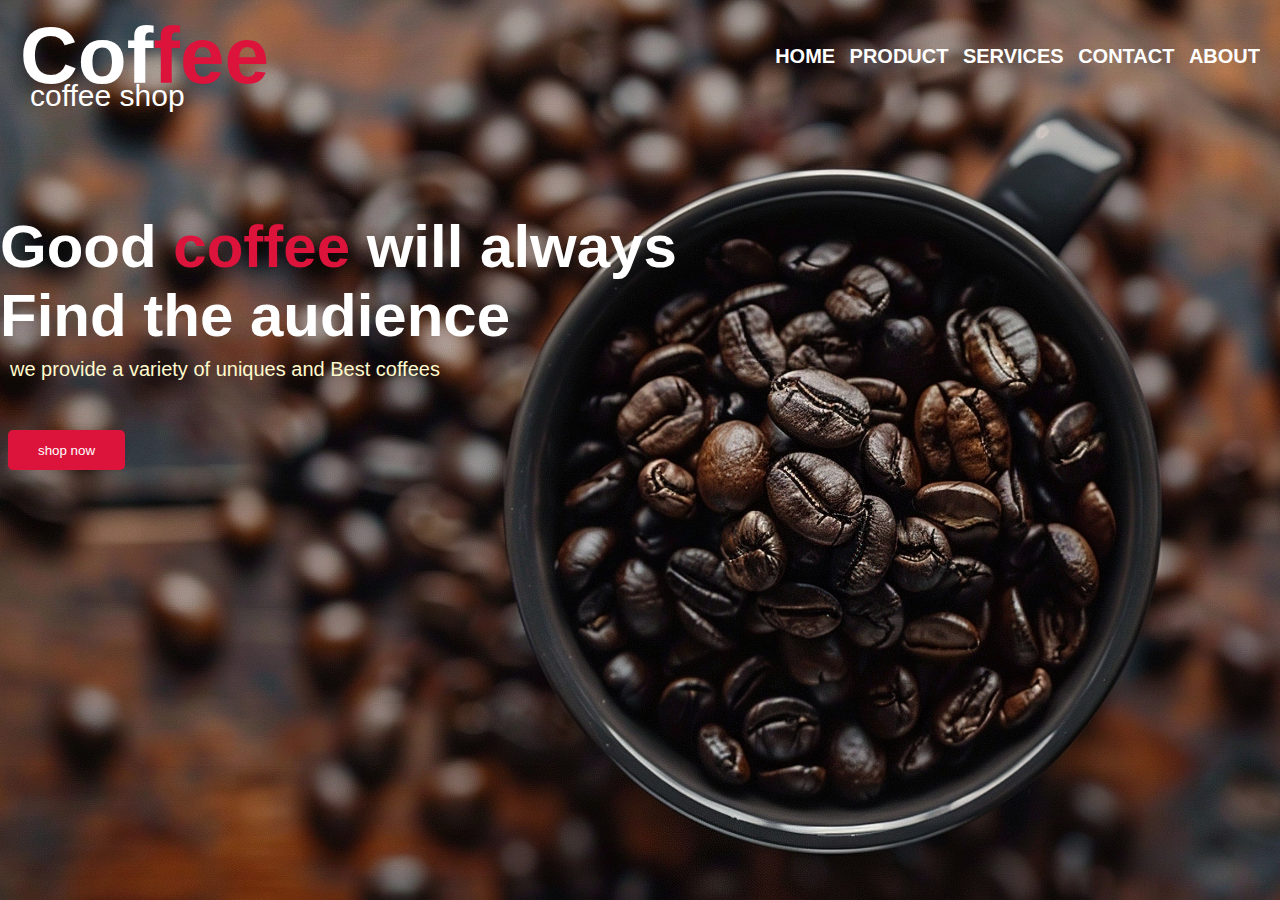
<file: index.html>
<!DOCTYPE html>
<html lang="en">
<head>
     <meta charset="UTF-8">
     <meta http-equiv="x-UA-Compatible" content="IE=edge">
     <meta name="viewport" content="width=device-width, initial-scale=1.0">
     <link rel="stylesheet" href="style.css">
     <title>coffee  shop</title>
</head>    
<body>
    <div class="container">
        <div class="nav-bar">
            <h1 class="title">Cof<span>fee</span></h1>
            <p>coffee shop</p>
            <u1 class="menu">
                <li><a href="#">HOME</a></li>
                <li><a href="#">PRODUCT</a></li>
                <li><a href="#">SERVICES</a></li>
                <li><a href="#">CONTACT</a></li>
                <li><a href="#">ABOUT</a></li>
                
            </u1>
        </div>

        <div class="home">
            <h1 class="title-1">Good <span>coffee</span> will always <br>Find the audience</h1>
            <p>we provide a variety of uniques and Best coffees</p>
            <button type="button">shop now</button>

        </div>
    </div>
</body>
</html>
</file>
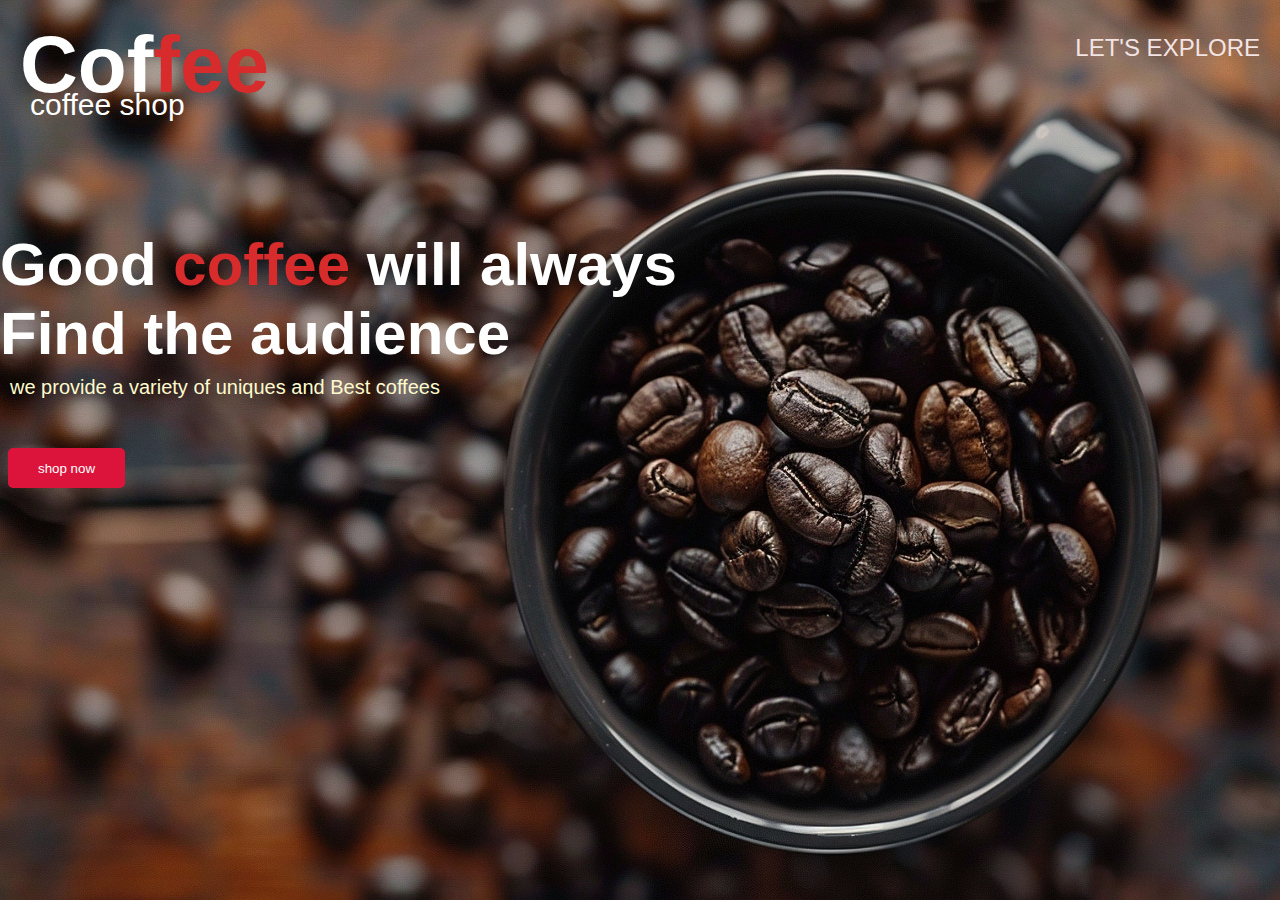
<file: sahilkale/index.html>
<!DOCTYPE html>
<html lang="en">
<head>
     <meta charset="UTF-8">
     <meta http-equiv="x-UA-Compatible" content="IE=edge">
     <meta name="viewport" content="width=device-width, initial-scale=1.0">
     <link rel="stylesheet" href="style.css">
     <title>coffee  shop</title>
</head>    
<body>
    <div class="container">
        <div class="nav-bar">
            <h1 class="title">Cof<span>fee</span></h1>
            <p>coffee shop</p>
           
            <div class="dropbtn">
                LET'S EXPLORE
            <u1 class="menus">
                <li><a href="#">HOME</a></li>
                <li><a href="menu.html">MENU CARD</a></li>
                <li><a href="contact.html">CONTACT</a></li>
                <li><a href="aboutus.html">ABOUT US</a></li>
                
            </u1>
            </div>
        </div>
        <div class="home">
            <h1 class="title-1">Good <span>coffee</span> will always <br>Find the audience</h1>
            <p>we provide a variety of uniques and Best coffees</p>
            <button type="button">shop now</button>

        </div>
    </div>    
</body>
</html>
</file>
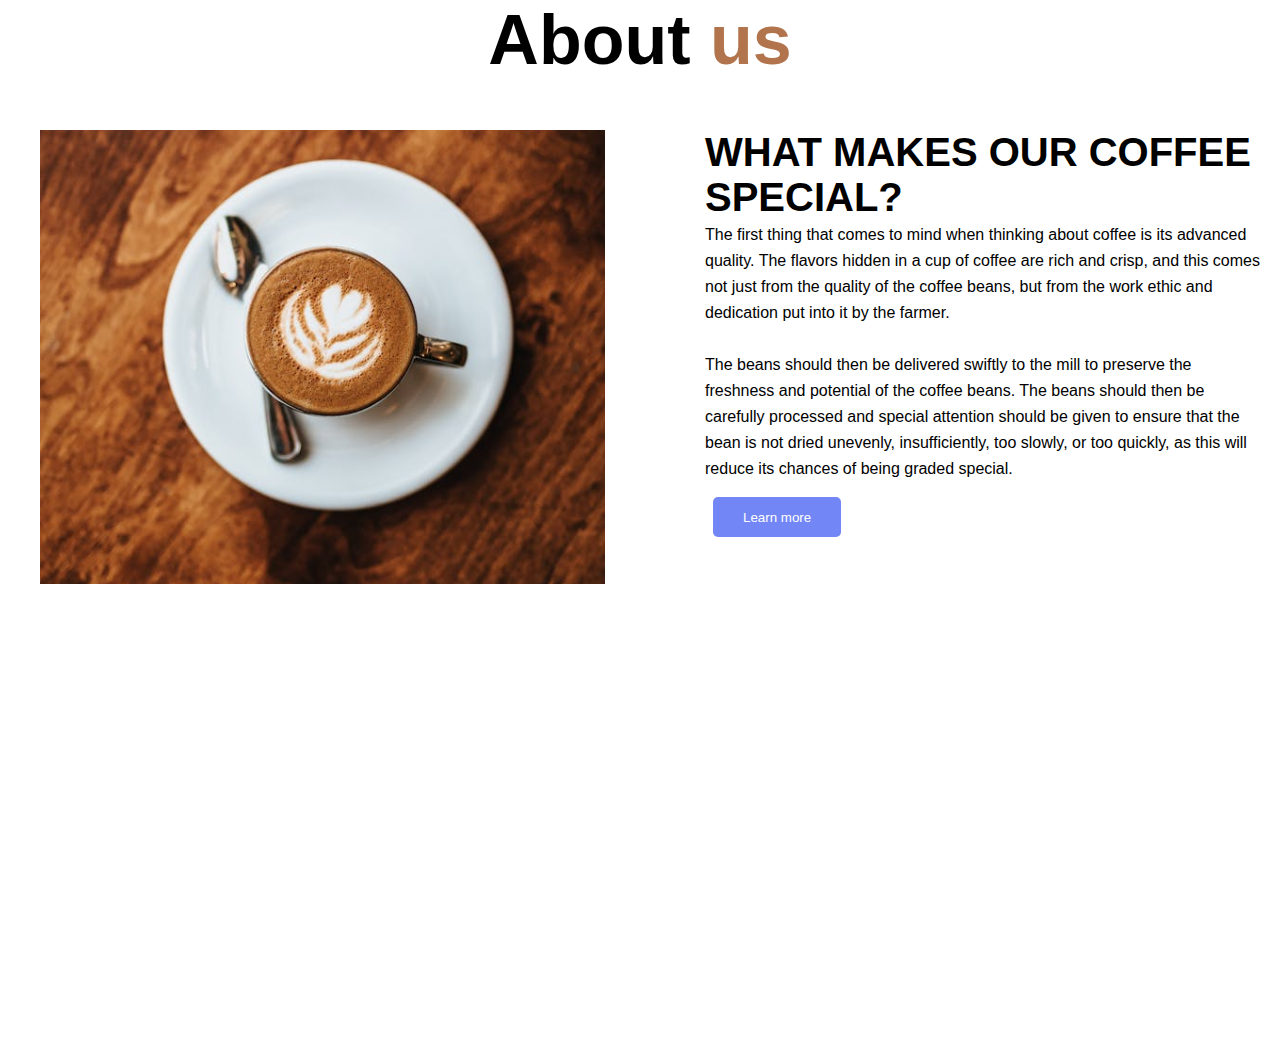
<file: sahilkale/aboutus.html>
<!DOCTYPE html>
<html lang="en">
<head>
     <meta charset="UTF-8">
     <meta http-equiv="x-UA-Compatible" content="IE=edge">
     <meta name="viewport" content="width=device-width, initial-scale=1.0">
     <link rel="stylesheet" href="aboutus.css">
</head>    
<body>
<section id="about">
    <div class="container">
        <div class="heading">About <span>us</span></div>
        <div class="row">
           <div class="left">
                <img src="image3.jpeg" alt="">
            </div>    
        <div class="right">
            <div class="content"> 
              <h3>WHAT MAKES OUR COFFEE SPECIAL?</h3>
                <p>The first thing that comes to mind when thinking about coffee is its advanced quality. The flavors hidden in a cup of coffee are rich and crisp, and this comes not just from the quality of the coffee beans, but from the work ethic and dedication put into it by the farmer.
                <br><br>The beans should then be delivered swiftly to the mill to preserve the freshness and potential of the coffee beans. The beans should then be carefully processed and special attention should be given to ensure that the bean is not dried unevenly, insufficiently, too slowly, or too quickly, as this will reduce its chances of being graded special. 
                </p>
            <button id="button">Learn more</button>
        </div>    
    
        </div>
     </div>   
</section>
</file>
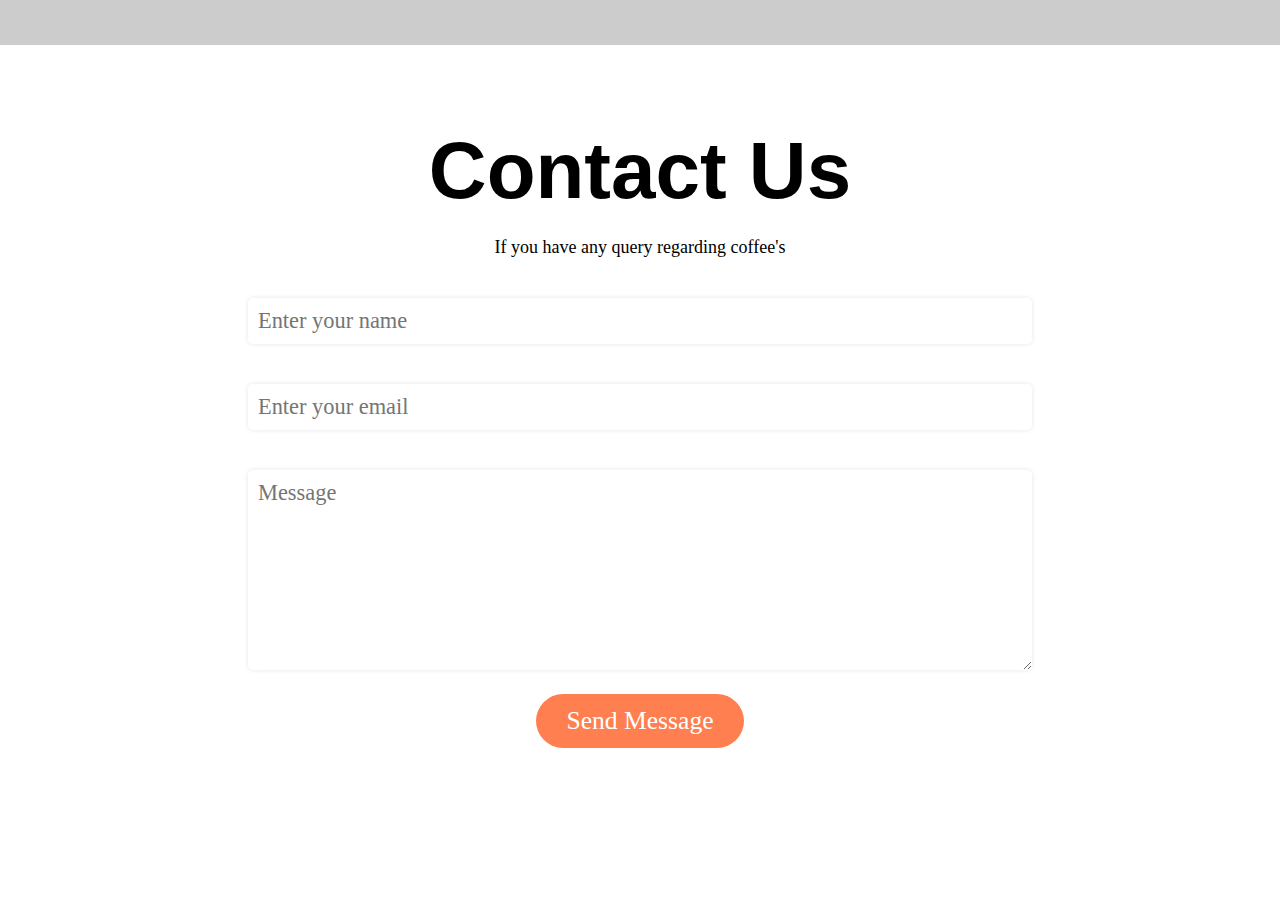
<file: sahilkale/contact.html>
<!DOCTYPE html>
<html lang="en">
    <head>
        <title></title>
        <meta charset="utf-8">
        <meta name="viewport" content="width=device-width, initial-scaler=1, maximun-scale=1">
        <link rel="stylesheet" href="contact.css">
    </head>
    <body>
        <header>
            <nav>
            </nav>
            <main>
                <section class="contact">
                    <h3>Contact Us</h3>
                    <div class="info">
                        <p>
                            If you have any query regarding coffee's  
                        </p>
                    </div>
                    <form action="#" class="form">
                        <div class="form-group">
                            <input type="name" name="name" id="name" placeholder="Enter your name"/>
                        </div>
                        <div class="form-group">
                            <input type="email" name="email" id="email" placeholder="Enter your email"/>
                        </div>
                        <form action="#" class="form">
                            <div class="form-group">
                                <textarea name="textarea" id="textarea" cols="30" rows="10" placeholder="Message"></textarea>
                            </div>
                            <button type="submit">Send Message</button>
                    </form>
                 </section>
            </main>
        </header>
    </body>
</html>
</file>
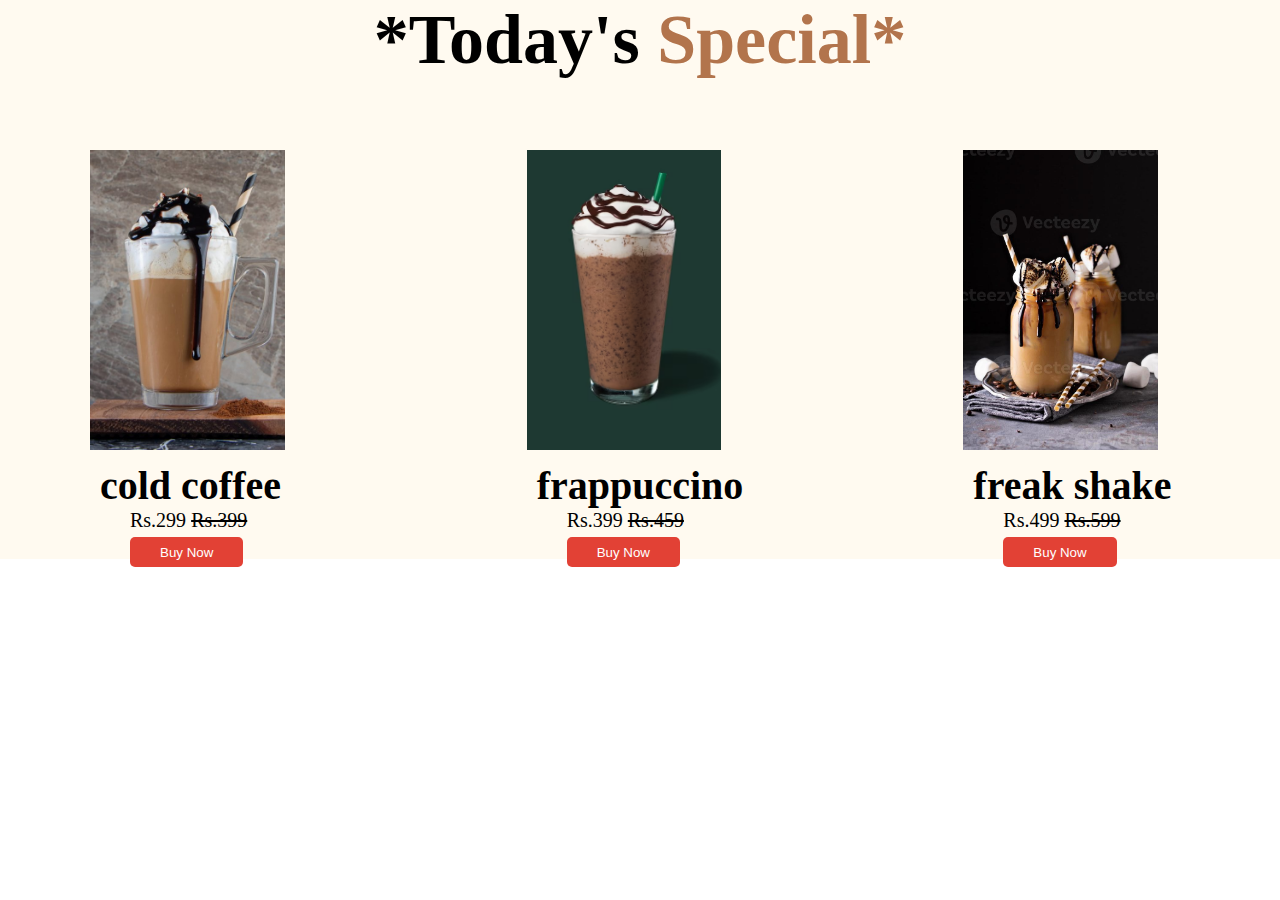
<file: sahilkale/menu.html>
<!DOCTYPE html>
<html lang="en">
<head>
     <meta charset="UTF-8">
     <meta http-equiv="x-UA-Compatible" content="IE=edge">
     <meta name="viewport" content="width=device-width, initial-scale=1.0">
     <link rel="stylesheet" href="menu.css">
</head>    
<body>
<section id="menu">
    <div class="container">
        <div class="heading">*Today's <span>Special*</span></div>
        <div class="coffee-grid">
        <div class="row">
            <div class="card1">
                <img src="coffee2.jfif" alt="">
                    <h3>cold coffee</h3>
                    <p>Rs.299  <strike>Rs.399</strike> <span class="fa-solid fa-cart-shopping"></span></p>
                    <button id="button">Buy Now</button>
            </div>


                <div class="card1">
                    <img src="sahilu.avif" alt="">
                        <h3>frappuccino</h3>
                        <p>Rs.399  <strike>Rs.459</strike> <span class="fa-solid fa-cart-shopping"></span></p>
                        <button id="button">Buy Now</button>           
                </div>


                <div class="card1">
                    <img src="coffee3.jpg" alt="">
                        <h3>freak shake</h3>
                        <p>Rs.499 <strike>Rs.599</strike> <span class="fa-solid fa-cart-shopping"></span></p>
                        <button id="button">Buy Now</button>           
                </div>   
             </div>        
        </div>
    </div>


    </div>
</section>
</file>
<file: style.css>
*{
    margin: 0;
    padding: 0;
    box-sizing: border-box;
}
.container{
    height: 100vh;
    width: 100%;
    background-image: url("image1.jpg");
    background-size: cover;
    background-position: center;
    font-family: Arial, Helvetica, sans-serif;
}
.nav-bar{
    display: flex;
    align-items: center;
    justify-content: space-between;
    padding: 10px 20px;
}
.nav-bar .title{
    color: #fff;
    font-size: 80px;
    font-weight: 1200;
    cursor: pointer;
}
span{
    color: crimson;    
}
.nav-bar p{
    position: absolute;
    margin-top: 80px;
    margin-left: 10px;
    color: #fff;
    font-size: 30px;
    font-weight: 500;
}
.menu li{
    list-style: none;
    display: inline-block;
}
.menu li a{
    text-decoration: none;
    color: #fff;
    font-size: 20px;
    font-weight: 600;
    margin-left: 10px;
    transition: .4s ease;
}
.menu li a:hover{
    color: crimson;
    padding: 5px 10px;
    border: 2px solid #fff;
}
.home p{
    height: 80px;
    padding: 10px;
}
.title-1{
    font-size: 60px;
    margin-top: 100px;
    color: #fff;
    font-weight: 600;
}
.home p{
    color: lemonchiffon;
    font-size: 20px;
    padding-top: 8px;
}
.home button{
    height: 40px;
    color: #fff;
    background: crimson;
    padding: 5px 30px;
    margin-top: 0px;
    margin-left: 8px;
    border: none;
    border-radius: 5px;
    transition: .4s ease;
    cursor: pointer;
}
.home button:hover{
    background: none;
    border: 2px solid crimson;
}
</file>
<file: sahilkale/style.css>
*{
    margin: 0;
    padding: 0;
    box-sizing: border-box;
}
.dropbtn{
    margin-top: 30px;
    height: 80px;
    width: 95%;
    font-weight: 100px;
    position: relative;
    color: rgb(243, 228, 228);
    text-align: right;
    line-height: 15px;
    font-size:x-large;
    cursor: pointer;
    transition: 0.3s;
}
.dropbtn:hover{
    color: #cf7a7a;
}
.menus{
    margin-top: 9px;
    height: 23vh;
    width: 20%;
    background-color:#fff;
    position: absolute;
    right: 0;
    display: none;
}
.menus a{
    color: black;
    display: block;
    text-align: left;
    padding-left: 10px;
    padding-top: 3px;
    font-size: large;
    text-decoration: none;
    text-transform:none;
    font-family:"cursive";
}
.menus a:hover{
    background-color:dodgerblue;
    color: white;
}
.dropbtn:hover .menus{
    display: block;
}
.container{
    height: 100vh;
    width: 100%;
    background-image: url("image1.jpg");
    background-size: cover;
    background-position: center;
    font-family: Arial, Helvetica, sans-serif;
}
.nav-bar{
    display: flex;
    align-items: center;
    justify-content: space-between;
    padding: 10px 20px;
}
.nav-bar .title{
    color: #fff;
    font-size: 80px;
    font-weight: 1200;
    cursor: pointer;
}
span{
    color: rgb(216, 44, 44);    
}
.nav-bar p{
    position: absolute;
    margin-top: 80px;
    margin-left: 10px;
    color: #fff;
    font-size: 30px;
    font-weight: 500;
}
.home p{
    height: 80px;
    padding: 10px;
}
.title-1{
    font-size: 60px;
    margin-top: 100px;
    color: #fff;
    font-weight: 600;
}
.home p{
    color: lemonchiffon;
    font-size: 20px;
    padding-top: 8px;
}
.home button{
    height: 40px;
    color: #fff;
    background: crimson;
    padding: 5px 30px;
    margin-top: 0px;
    margin-left: 8px;
    border: none;
    border-radius: 5px;
    transition: .4s ease;
    cursor: pointer;
}
.home button:hover{
    background: none;
    border: 2px solid crimson;
}
</file>
<file: sahilkale/aboutus.css>
*{
    margin: 0;
    padding: 0;
    box-sizing: border-box;
}
.container{
    height: 100%;
    width: 100%;
    background: #fffff;
}
.heading{
    text-align: center;
    margin-bottom: 50px;
    color: black;
    font-size: 70px;
    font-weight: bold;
}
.heading span{
    color: #b2744c;
}
body{
    font-family: 'poppins',sans-serif;
    width: 100%
    min-height: 100vh;
    display: grid;
    place-items: center;
}
.row{
    width: 100%;
    max-width: 1170%;
    display: grid;
    grid-template-columns: repeat(2, 1fr);
    grid-gap: 50px 30px;
}
.row .left{
    overflow: hidden;
}
.row .left img{
    padding-left: 40px;
    padding-right: 20px;
    width: 100%;
    height: 50%;
    object-fit: cover;
}
.row .right{
    display: flex;
}
.row .right .content{
    margin-bottom: 500px;
    padding-left: 50px;
    padding-right: 20px;
}
.row .right .content p{
    margin-top: 2px;
    font-size: 16px;
    line-height: 26px;
    padding-bottom: 15px;
}
.row .right .content h3{
    font-size: 40px;

}
.content button{
    height: 40px;
    color: #fff;
    background: rgb(115, 134, 245);
    padding: 5px 30px;
    margin-top: 0px;
    margin-left: 8px;
    border: none;
    border-radius: 5px;
    transition: .4s ease;
    cursor: pointer;
}
.content button:hover{
    border: 2px solid rgb(104, 94, 243);
    background-color: rgb(8, 8, 8);
}
</file>
<file: sahilkale/contact.css>
*{
    margin: 0;
    padding: 0;
    box-sizing: border-box;
}
header{
    width: 100%;
    height: 100%;
}
nav {
    width: 100%;
    height: 5vh;
    background-color: rgba(0,0,0,0.2);
    color: white;
    font-family:cursive;
}
nav .menus{
    width: 100%;
    font-size:large;
    display: flex;
    justify-content: space-around;
    text-transform: uppercase;
    font-family:'Franklin Gothic Medium', 'Arial Narrow', Arial, sans-serif;
}
.menus a{
    text-decoration: none;
    color: black;
    margin-top: 8px;
    text-transform: uppercase;
    transition: 0.3s;
}
.menus a:hover{
    color: #fff;
}
.contact{
    padding: 80px;
    text-align: center;
    color: black;
}
.contact h3{
    font-family:'Franklin Gothic Medium', 'Arial Narrow', Arial, sans-serif;
    font-size: 80px;
    margin-bottom: 20px;
}
.info p{
    font-family: "dongle-regular";
    font-size: 18px;
    margin-bottom: 20px;
}
.form{
    width: 100%;
}
input,textarea{
    width: 70%;
    padding: 10px;
    margin: 20px 0;
    border: none;
    box-shadow: 0 0 5px rgba(0,0,0,0.1);
    border-radius: 5px;
    font-size: 1.4rem;
    font-family: "dongle-regular";
}
textarea{
    height: 200px;
}
.form button {
        display: inline-block;
        text-decoration: none;
        padding: 12px 30px;
        background-color:#ff7f50;
        color: #fff;
        border-radius: 50px;
        font-family: "dongle-ligth";
        font-size: 1.6rem;
        border: none;
        transition:all ease  0.3s;
    }
.form button:hover{
        background-color: #333;
    }
</file>
<file: sahilkale/menu.css>
*{
    margin: 0;
    padding: 0;
    box-sizing: border-box;
}
.cofee-grid{
    display: grid;
    grid-template-columns: repeat(3, 1fr);
    grid-gap: 20px;
}
.container{
    height: 100%;
    width: 100%;
    background: floralwhite;
}
.heading{
    text-align: center;
    margin-bottom: 50px;
    color: black;
    font-size: 70px;
    font-weight: bold;
}
.heading span{
    color: #b2744c;
}
.row{
    width: 100%;
    max-width: 1170%;
    display: grid;
    grid-template-columns: repeat(3, 1fr);
    grid-gap: 50px 30px;
}
.row .card1 img{
    margin-top: 20px;
    padding-left: 90px;
    width: 70%;
    height: 70%;
    object-fit: cover;
}
.row .card1 h3{
    font-size: 40px;
    padding-left: 100px;
    margin-top: 8px;
}
.row .card1 p{
    padding-left:130px;
    font-size: 20px;
}
.row .card1 button{
    height: 30px;
    color: #fff;
    background: rgb(226, 65, 53);
    padding: 5px 30px;
    margin-top: 5px;
    margin-left: 130px;
    border: none;
    border-radius: 5px;
    transition: .4s ease;
    cursor: pointer;
}
.row .card1 button:hover{
    border: 2px solid rgb(214, 149, 144);
    background-color: rgb(117, 68, 68);
}   
.row1 .card2 img{
    margin-left: 30px;
    padding-left: 80px;
    width: 30%;
    height: 20%;
    object-fit: cover;
}
</file>
